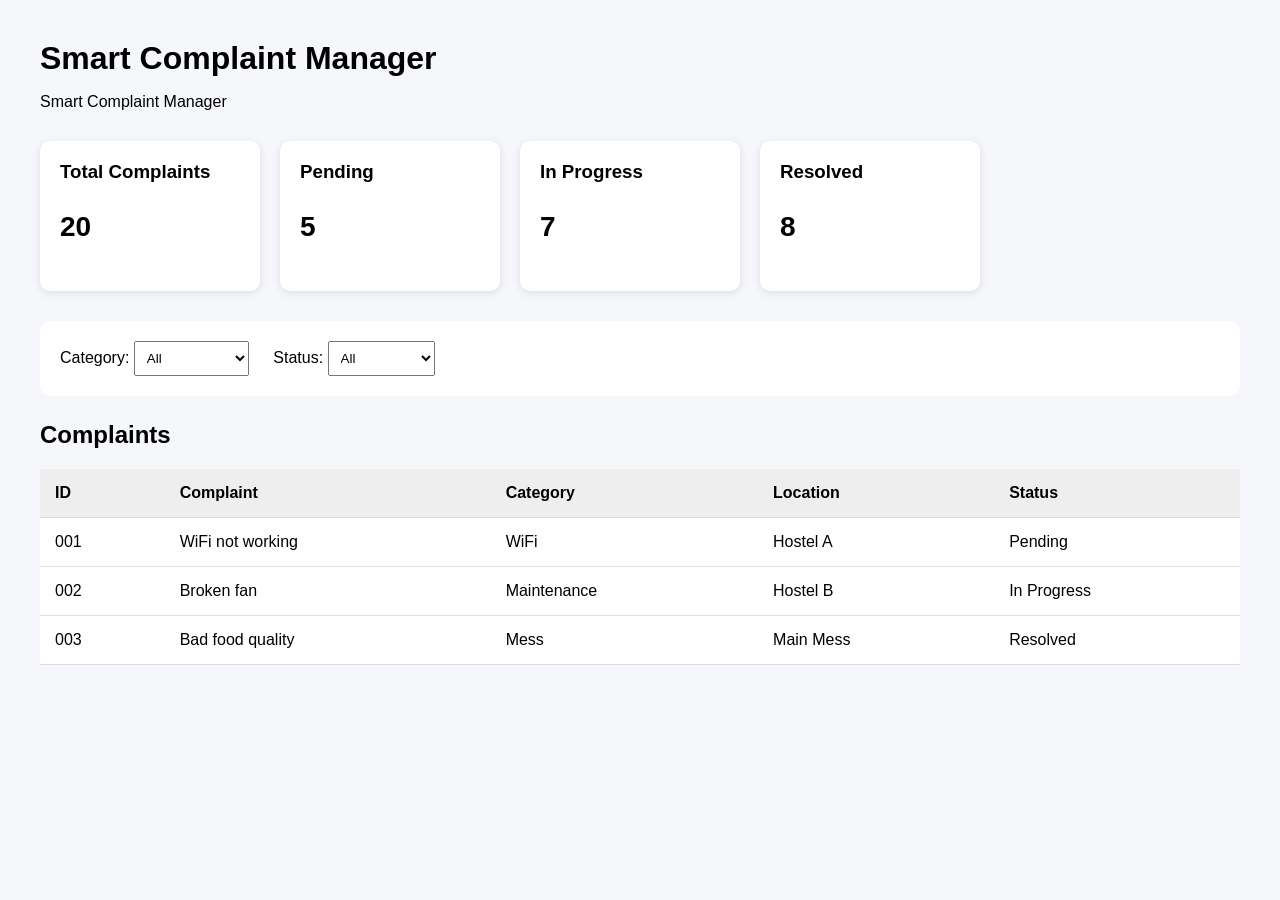
<file: hackathon/admin.html>
<!DOCTYPE html>
<html lang="en">

<head>
    <meta charset="UTF-8">
    <meta name="viewport" content="width=device-width, initial-scale=1.0">

    <title>Smart Complaint Manager</title>

    <link rel="stylesheet" href="style.css">
</head>

<body>

    <h1>Smart Complaint Manager</h1>

    <p id="dashboard-title">Admin Dashboard</p>

    <!-- Statistics -->

    <div class="stats">
        <div class="stat-card">
            <h3>Total Complaints</h3>
            <p id="total-count">20</p>
        </div>

        <div class="stat-card">
            <h3>Pending</h3>
            <p id="pending-count">5</p>
        </div>

        <div class="stat-card">
            <h3>In Progress</h3>
            <p id="progress-count">7</p>
        </div>

        <div class="stat-card">
            <h3>Resolved</h3>
            <p id="resolved-count">8</p>
        </div>
    </div>


    <!-- Filters -->

    <div class="filters">

        <label for="category">Category:</label>

        <select id="category">
            <option value="all">All</option>
            <option value="Hostel">Hostel</option>
            <option value="Mess">Mess</option>
            <option value="WiFi">WiFi</option>
            <option value="Maintenance">Maintenance</option>
            <option value="Academic">Academic</option>
        </select>


        <label for="status">Status:</label>

        <select id="status">
            <option value="all">All</option>
            <option value="Pending">Pending</option>
            <option value="In Progress">In Progress</option>
            <option value="Resolved">Resolved</option>
        </select>

    </div>


    <!-- Complaints -->

    <h2>Complaints</h2>

    <table>

        <thead>
            <tr>
                <th>ID</th>
                <th>Complaint</th>
                <th>Category</th>
                <th>Location</th>
                <th>Status</th>
            </tr>
        </thead>

        <tbody>

            <tr>
                <td>001</td>
                <td>WiFi not working</td>
                <td>WiFi</td>
                <td>Hostel A</td>
                <td>Pending</td>
            </tr>

            <tr>
                <td>002</td>
                <td>Broken fan</td>
                <td>Maintenance</td>
                <td>Hostel B</td>
                <td>In Progress</td>
            </tr>

            <tr>
                <td>003</td>
                <td>Bad food quality</td>
                <td>Mess</td>
                <td>Main Mess</td>
                <td>Resolved</td>
            </tr>

        </tbody>

    </table>
    <script src="script.js"></script>
</body>

</html>
</file>
<file: hackathon/style.css>
body {
    font-family: Arial, sans-serif;
    margin: 40px;
    background-color: #f5f7fa;
}

h1 {
    margin-bottom: 5px;
}

.stats {
    display: flex;
    gap: 20px;
    margin: 30px 0;
}

.stat-card {
    background-color: white;
    padding: 20px;
    width: 180px;
    border-radius: 10px;
    box-shadow: 0 2px 8px rgba(0, 0, 0, 0.1);
}

.stat-card h3 {
    margin-top: 0;
}

.stat-card p {
    font-size: 28px;
    font-weight: bold;
}

.filters {
    background-color: white;
    padding: 20px;
    margin-bottom: 25px;
    border-radius: 10px;
}

select {
    padding: 8px;
    margin-right: 20px;
}

table {
    width: 100%;
    border-collapse: collapse;
    background-color: white;
}

th,
td {
    padding: 15px;
    text-align: left;
    border-bottom: 1px solid #ddd;
}

th {
    background-color: #eeeeee;
}
</file>
